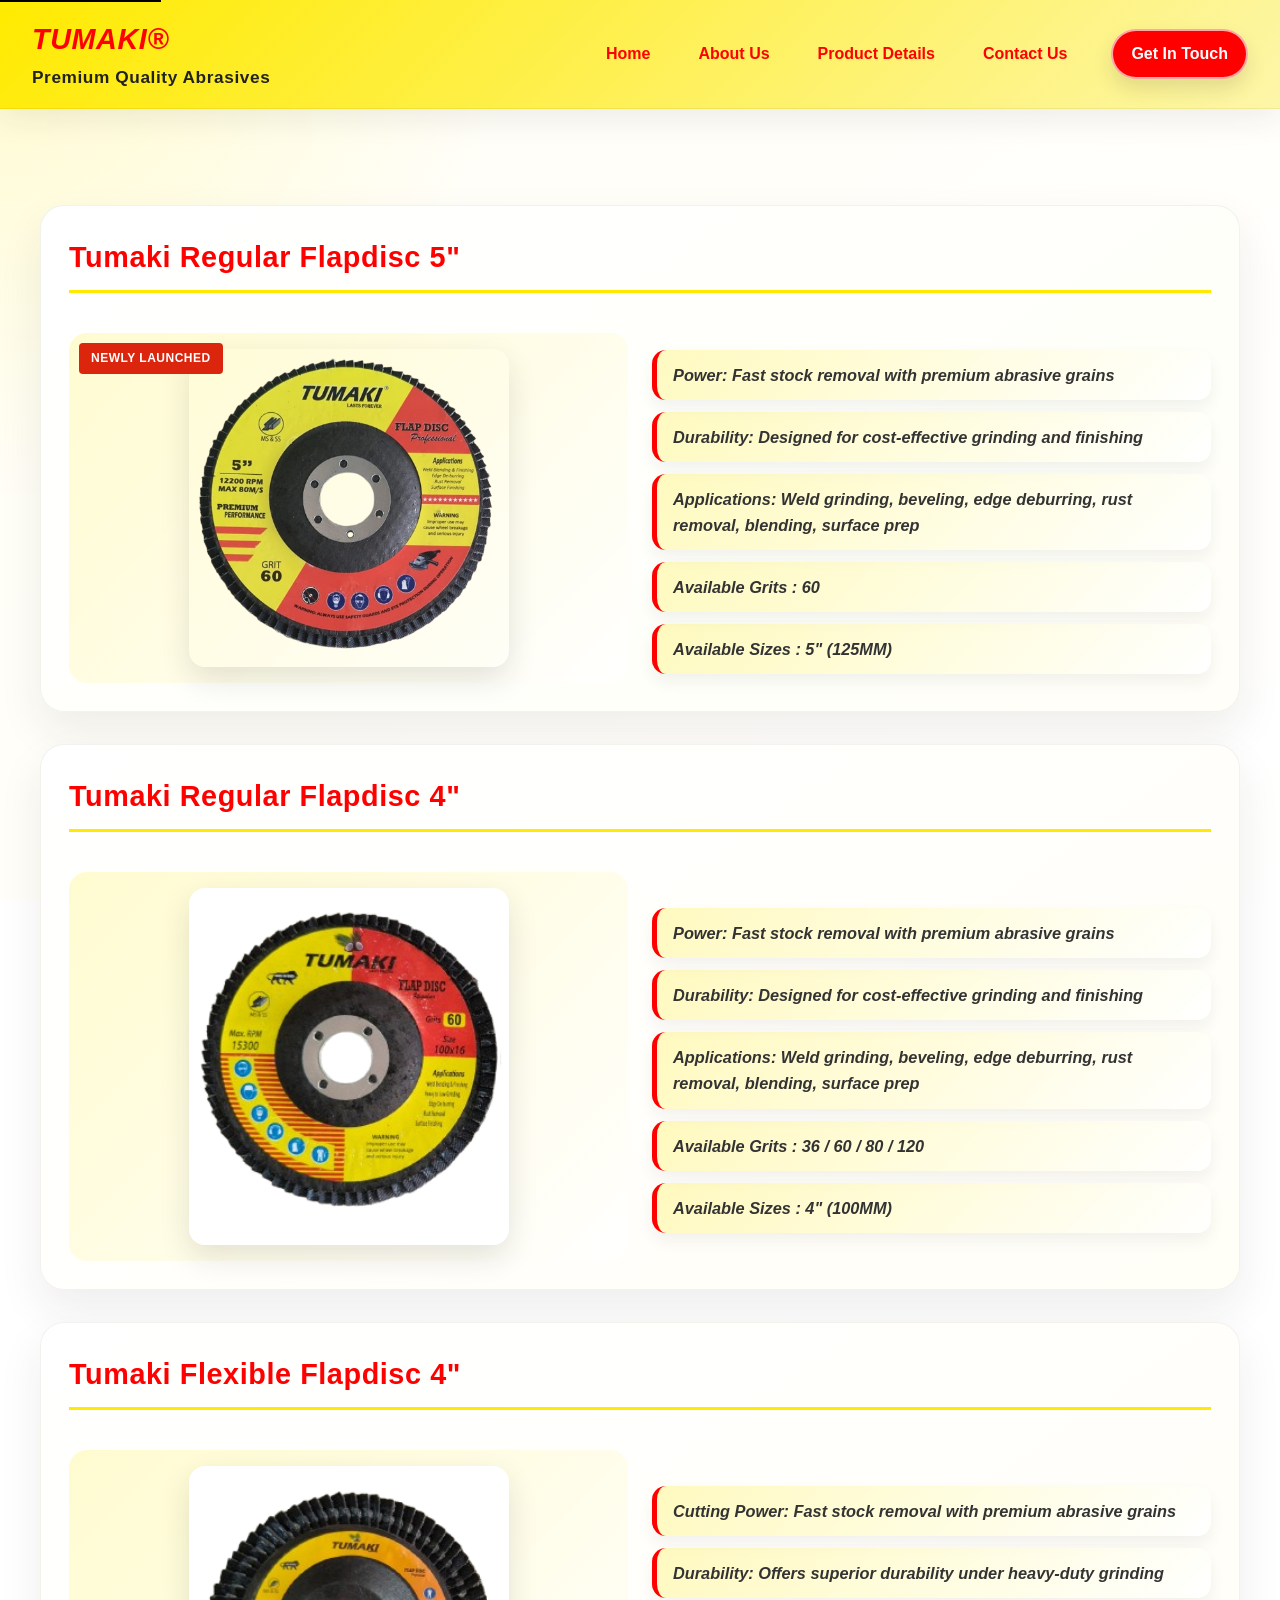
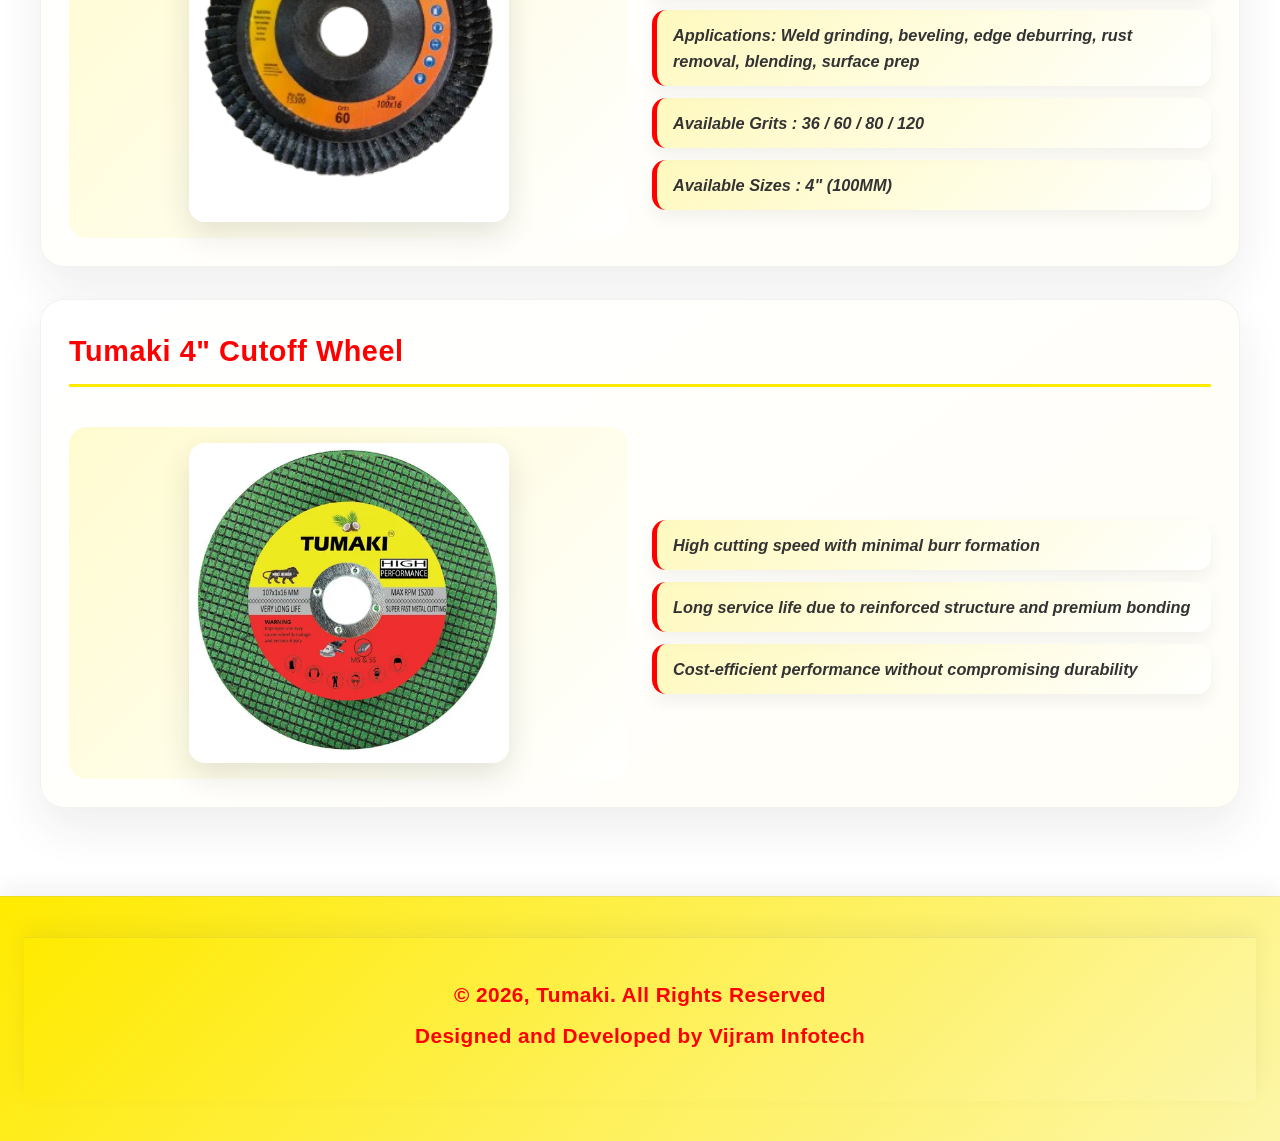
<file: index.html>
<!DOCTYPE html>
<html lang="en">

<head>
    <meta charset="UTF-8">
    <meta name="viewport" content="width=device-width, initial-scale=1.0">
    <meta name="description" content="Tumaki - Premium quality abrasives">
    <meta name="keywords" content="tumaki, flapdisc, fiber flap disc, 60Grit, 80Grit, 120Grit">
    <meta name="author" content="Vijram Infotech">
    <meta property="og:title" content="Tumaki - Premium quality abrasives">
    <meta property="og:description" content="Tumaki - Premium quality abrasives (4&quot;, 5&quot;, 14&quot; Cutting wheel, 4&quot; and 5&quot; Flap Disc 60Grit, 80Grit, 120Grit ).">
    <meta property="og:url" content="https://tumaki.in/">
    <link rel="canonical" href="https://tumaki.in/">

    <title>Tumaki - Premium quality abrasives</title>

    <!-- Stylesheets -->
    <link rel="stylesheet" href="assets/css/header.css">
    <link rel="stylesheet" href="assets/css/global.css">
    <link rel="stylesheet" href="assets/css/footer.css">

    <!-- Favicons -->
    <link rel="icon" type="image/png" href="assets/images/tumaki.png" sizes="32x32">
    <link rel="apple-touch-icon" href="assets/images/tumaki.png" sizes="180x180">
</head>

<body>
    <a href="#main-content" class="skip-link">Skip to main content</a>

    <header id="header"></header>

    <main id="main-content">
        <!-- Categories Section -->
        <section class="categories" id="categories">
            <div class="container">
                <h3>Tumaki Regular Flapdisc 5"</h3>
                <div class="container-image">
                    <span class="product-badge">NEWLY LAUNCHED</span>
                    <img data-src="assets/images/tumaki5fd.png"
                        src="data:image/svg+xml,%3Csvg xmlns='http://www.w3.org/2000/svg' viewBox='0 0 300 200'%3E%3Crect fill='%23e8e8e8' width='300' height='200'/%3E%3C/svg%3E"
                        alt="Tumaki Regular Flapdisc" loading="lazy">
                </div>
                <div class="container-details">
                    <ul class="container-list">
                        <li><i> Power: Fast stock removal with premium abrasive grains</i></li>
                        <li><i> Durability: Designed for cost‑effective grinding and finishing</i></li>
                        <li><i> Applications: Weld grinding, beveling, edge deburring, rust removal, blending,
                                surface
                                prep</i>
                        </li>
                        <li><i> Available Grits : 60 </i></li>
                        <li><i> Available Sizes : 5" (125MM)</i></li>
                    </ul>
                </div>
            </div>

            <div class="container">
                <h3>Tumaki Regular Flapdisc 4"</h3>
                <div class="container-image">
                    <img data-src="assets/images/tumakiregular.png"
                        src="data:image/svg+xml,%3Csvg xmlns='http://www.w3.org/2000/svg' viewBox='0 0 300 200'%3E%3Crect fill='%23e8e8e8' width='300' height='200'/%3E%3C/svg%3E"
                        alt="Tumaki Regular Flapdisc" loading="lazy">
                </div>
                <div class="container-details">
                    <ul class="container-list">
                        <li><i> Power: Fast stock removal with premium abrasive grains</i></li>
                        <li><i> Durability: Designed for cost‑effective grinding and finishing</i></li>
                        <li><i> Applications: Weld grinding, beveling, edge deburring, rust removal, blending,
                                surface
                                prep</i>
                        </li>
                        <li><i> Available Grits : 36 / 60 / 80 / 120 </i></li>
                        <li><i> Available Sizes : 4" (100MM)</i></li>
                    </ul>
                </div>
            </div>

            <div class="container">
                <h3>Tumaki Flexible Flapdisc 4"</h3>
                <div class="container-image">
                    <img data-src="assets/images/tumakiflexible.png"
                        src="data:image/svg+xml,%3Csvg xmlns='http://www.w3.org/2000/svg' viewBox='0 0 300 200'%3E%3Crect fill='%23e8e8e8' width='300' height='200'/%3E%3C/svg%3E"
                        alt="Tumaki Flexible Flapdisc" loading="lazy">
                </div>
                <div class="container-details">
                    <ul class="container-list">
                        <li><i> Cutting Power: Fast stock removal with premium abrasive grains</i></li>
                        <li><i> Durability: Offers superior durability under heavy‑duty grinding</i></li>
                        <li><i> Applications: Weld grinding, beveling, edge deburring, rust removal, blending,
                                surface
                                prep</i>
                        </li>
                        <li><i> Available Grits : 36 / 60 / 80 / 120 </i></li>
                        <li><i> Available Sizes : 4" (100MM)</i></li>
                    </ul>
                </div>
            </div>

            <div class="container">
                <h3>Tumaki 4" Cutoff Wheel</h3>
                <div class="container-image">
                    <img data-src="assets/images/tumaki4inchco.png"
                        src="data:image/svg+xml,%3Csvg xmlns='http://www.w3.org/2000/svg' viewBox='0 0 300 200'%3E%3Crect fill='%23e8e8e8' width='300' height='200'/%3E%3C/svg%3E"
                        alt="Tumaki 4\" Cutoff Wheel" loading="lazy">
                </div>
                <div class="container-details">
                    <ul class="container-list">
                        <li><i> High cutting speed with minimal burr formation</i></li>
                        <li><i> Long service life due to reinforced structure and premium bonding</i></li>
                        <li><i> Cost‑efficient performance without compromising durability</i></li>
                    </ul>
                </div>
            </div>

        </section>
    </main>

    <footer id="footer" class="site-footer"></footer>

    <script src="assets/js/global.js" defer></script>
    <script src="assets/js/slideshow.js" defer></script>
</body>

</html>
</file>
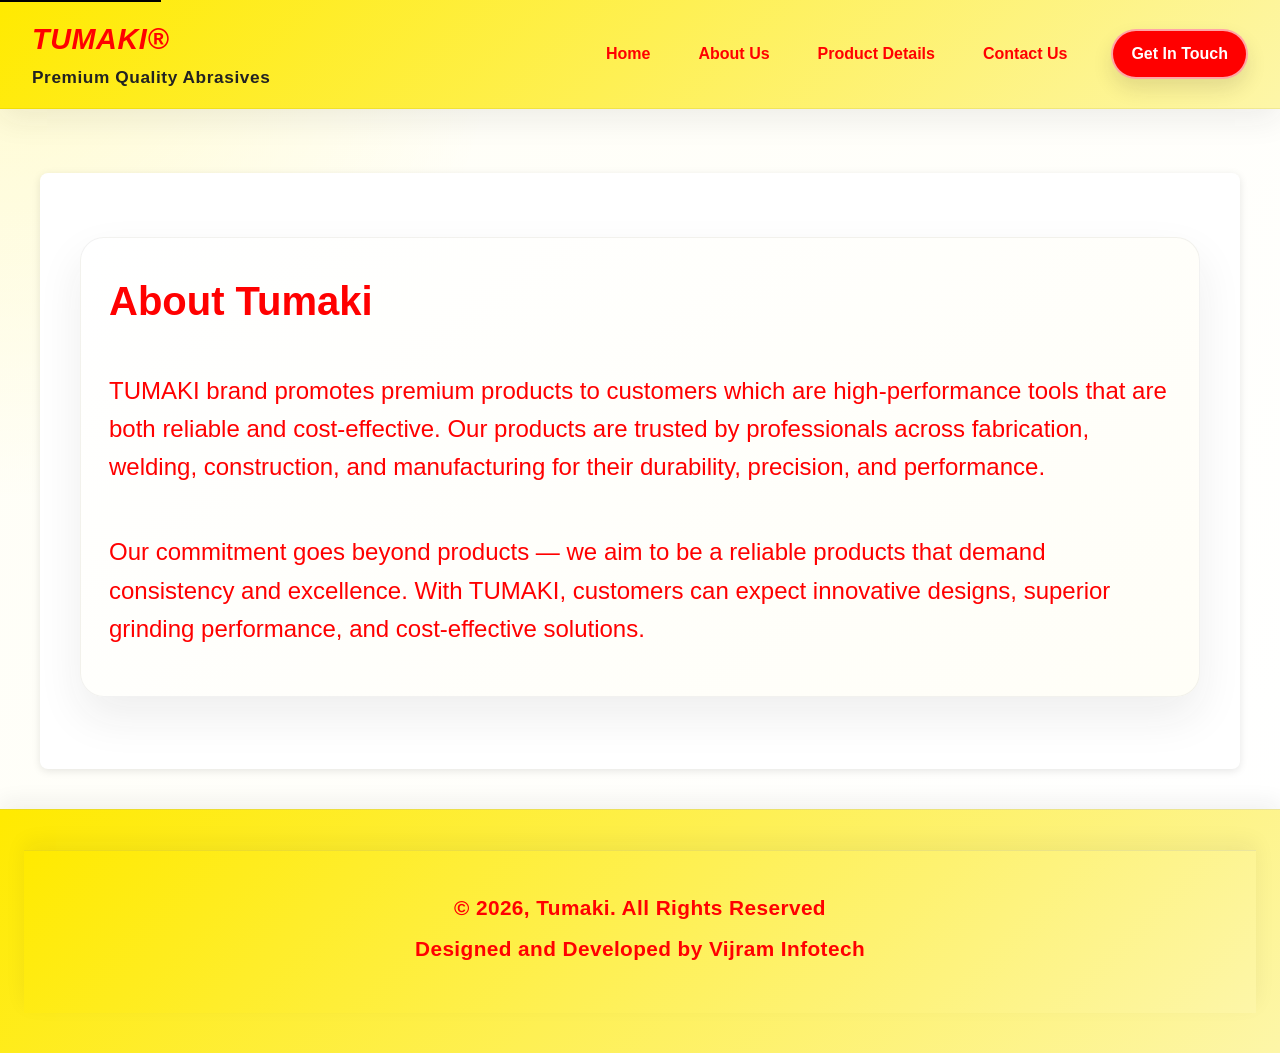
<file: aboutus.html>
<!DOCTYPE html>
<html lang="en">

<head>
    <meta charset="UTF-8">
    <meta name="viewport" content="width=device-width, initial-scale=1.0">
    <meta name="description" content="Tumaki - Premium Quality Abrasives">
    <meta name="author" content="Tumaki Abrasives">
    <meta property="og:title" content="About Tumaki - Premium Quality Abrasives">
    <meta property="og:description" content="Premium Quality abrasives for various applications.">
    <meta property="og:url" content="https://tumaki.in/aboutus.html">
    <link rel="canonical" href="https://tumaki.in/aboutus.html">

    <title>About Us - Tumaki Abrasives | Premium Quality Abrasives</title>

    <!-- Stylesheets -->
    <link rel="stylesheet" href="assets/css/global.css">
    <link rel="stylesheet" href="assets/css/header.css">
    <link rel="stylesheet" href="assets/css/footer.css">

    <!-- Favicons -->
    <link rel="icon" type="image/png" href="assets/images/tumaki.png" sizes="32x32">
    <link rel="apple-touch-icon" href="assets/images/tumaki.png" sizes="180x180">
</head>

<body>
    <a href="#main-content" class="skip-link">Skip to main content</a>

    <header id="header"></header>

    <main id="main-content">
        <section class="about-us">
            <div class="container">
                <h1>About Tumaki</h1>
                <p>
                    TUMAKI brand promotes premium products to customers which are high‑performance tools that are both
                    reliable and cost‑effective. Our products are trusted by professionals across fabrication, welding,
                    construction, and manufacturing for their durability, precision, and performance.
                </p>
                <p>
                    Our commitment goes beyond products — we aim to be a reliable products that demand consistency and
                    excellence. With TUMAKI, customers can expect innovative designs, superior grinding performance, and
                    cost‑effective solutions.
                </p>
            </div>
        </section>
    </main>

    <footer id="footer" class="site-footer"></footer>

    <script src="assets/js/global.js" defer></script>
</body>

</html>
</file>
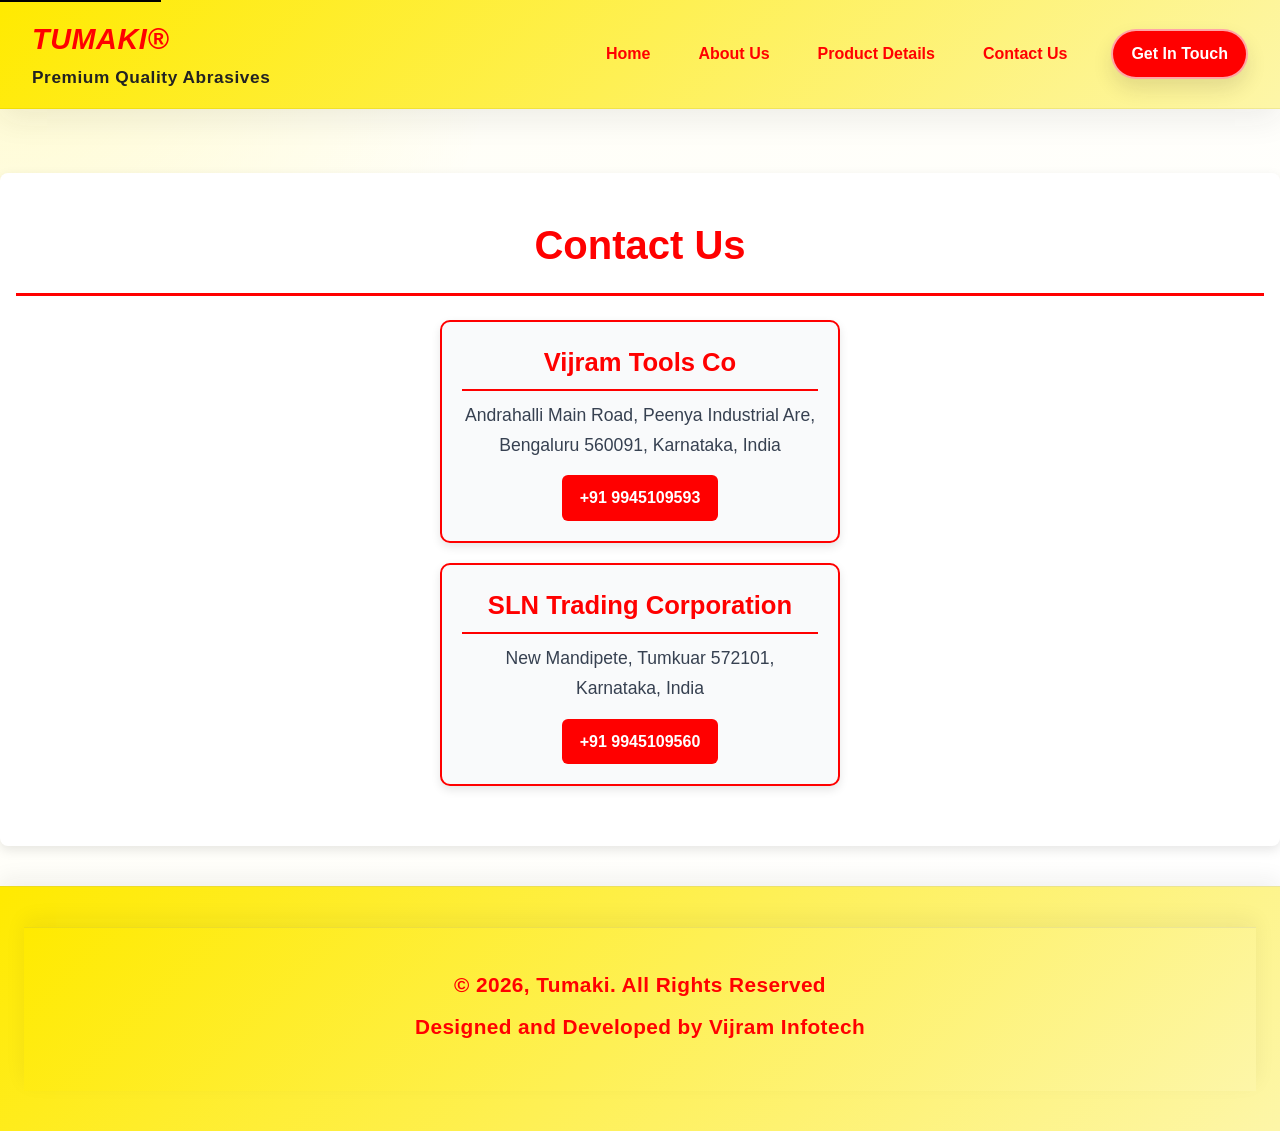
<file: contact.html>
<!DOCTYPE html>
<html lang="en">

<head>
    <meta charset="UTF-8">
    <meta name="viewport" content="width=device-width, initial-scale=1.0">
    <meta name="description"
        content="Contact Vijram Tools Co - Tumaki abrasives in Bengaluru, India. Phone: +91 9945109593 | Email: vijram.sales@gmail.com">
    <meta name="author" content="Vijram Tools Co">
    <meta property="og:title" content="Contact Us - Vijram Tools Co">
    <meta property="og:description"
        content="Get in touch with Vijram Tools Co for Tumaki abrasives in Bengaluru, India. Reach us at +91 9945109593 or email vijram.sales@gmail.com">
    <meta property="og:url" content="https://tumaki.in/contact.html">
    <link rel="canonical" href="https://tumaki.in/contact.html">

    <title>Contact Us - Tumaki Abrasives - Premium Quality Abrasives</title>

    <!-- Stylesheets -->
    <link rel="stylesheet" href="assets/css/global.css">
    <link rel="stylesheet" href="assets/css/header.css">
    <link rel="stylesheet" href="assets/css/footer.css">

    <!-- Favicons -->
    <link rel="icon" type="image/png" href="assets/images/tumaki.png" sizes="32x32">
    <link rel="apple-touch-icon" href="assets/images/tumaki.png" sizes="180x180">
</head>

<body>
    <a href="#main-content" class="skip-link">Skip to main content</a>

    <header id="header"></header>

    <main id="main-content">
        <section class="contact-us">
            <h1>Contact Us</h1>
            <div class="address">
                <h3>Vijram Tools Co</h3>
                <p>Andrahalli Main Road, Peenya Industrial Are, Bengaluru 560091, Karnataka, India</p>
                <a href="tel:+919945109593">+91 9945109593</a>
            </div>
            <div class="address">
                <h3>SLN Trading Corporation</h3>
                <p>New Mandipete, Tumkuar 572101, Karnataka, India</p>
                <a href="tel:+919945109560">+91 9945109560</a>
            </div>
        </section>
    </main>

    <footer id="footer" class="site-footer"></footer>

    <script src="assets/js/global.js" defer></script>
</body>

</html>
</file>
<file: assets/css/header.css>
/* ================================
   HEADER / NAVBAR
   ================================ */
.navbar {
    display: flex;
    justify-content: space-between;
    align-items: center;
    background: linear-gradient(135deg, var(--color-primary) 0%, #fdf6a8 100%);
    padding: 16px 32px;
    color: #222;
    margin-bottom: 24px;
    flex-wrap: nowrap;
    gap: 16px;
    box-shadow: 0 10px 30px rgba(34, 34, 34, 0.08);
    border-bottom: 1px solid rgba(34, 34, 34, 0.06);
}

/* Navigation container */
nav {
    flex: 1;
    display: flex;
    justify-content: flex-end;
    align-items: center;
    gap: var(--spacing-lg);
}

/* Navigation links */
.nav-links {
    list-style: none;
    display: flex;
    gap: var(--spacing-lg);
    margin: 0;
    padding: 0;
    align-items: center;
}

.nav-links li {
    display: flex;
    align-items: center;
}

.nav-links a {
    text-decoration: none;
    color: var(--color-text);
    font-weight: 600;
    padding: 8px 12px;
    border-radius: 999px;
    transition: all var(--transition-speed);
}

.nav-links a:hover,
.nav-links a:focus {
    color: var(--color-text);
    background-color: rgba(255, 255, 255, 0.4);
    transform: translateY(-1px);
}

/* Logo */
.logo {
    font-size: 1.8em;
    font-weight: 800;
    color: var(--color-text);
    flex: 0 1 auto;
    z-index: 101;
    letter-spacing: 0.02em;
}

.logo .subtitle {
    font-size: 0.6em;
    font-weight: 600;
    display: block;
    margin-top: 2px;
    color: var(--color-dark);
}

/* Hamburger Menu */
.menu-toggle {
    display: none;
    background: none;
    border: none;
    color: #fff;
    font-size: 1.5rem;
    cursor: pointer;
    padding: 0;
    width: 40px;
    height: 40px;
    align-items: center;
    justify-content: center;
    z-index: 102;
    transition: all var(--transition-speed);
    margin-left: auto;
}

.menu-toggle:hover,
.menu-toggle:focus {
    transform: scale(1.1);
    outline: 2px solid #fff;
    outline-offset: 2px;
}

.menu-toggle span {
    display: block;
    width: 25px;
    height: 2px;
    background-color: #fff;
    margin: 5px 0;
    transition: all var(--transition-speed);
}

.menu-toggle.active span:nth-child(1) {
    transform: rotate(45deg) translate(10px, 10px);
}

.menu-toggle.active span:nth-child(2) {
    opacity: 0;
}

.menu-toggle.active span:nth-child(3) {
    transform: rotate(-45deg) translate(7px, -7px);
}

/* Navbar button */
.navbar .btn-primary {
    margin-left: var(--spacing-md);
    background-color: var(--color-text);
    color: #fff;
    padding: 10px 18px;
    border-radius: 999px;
    text-decoration: none;
    font-weight: 700;
    transition: all var(--transition-speed);
    flex: 0 1 auto;
    border: 2px solid rgba(255, 255, 255, 0.65);
    box-shadow: 0 10px 20px rgba(34, 34, 34, 0.12);
}

.navbar .btn-primary:hover,
.navbar .btn-primary:focus {
    background-color: #fff;
    color: var(--color-text);
    transform: translateY(-2px);
}

/* ================================
   RESPONSIVE DESIGN
   ================================ */

/* Tablet (768px and below) */
@media (max-width: 768px) {
    .navbar {
        flex-wrap: wrap;
        padding: var(--spacing-md) var(--spacing-lg);
        justify-content: space-between;
        gap: var(--spacing-md);
    }

    .menu-toggle {
        display: flex;
    }

    nav {
        width: 100%;
        order: 3;
        flex: 1 1 100%;
        justify-content: center;
        gap: var(--spacing-md);
        margin-top: var(--spacing-sm);
        max-height: 500px;
        overflow-y: auto;
        transition: all var(--transition-speed);
    }

    .nav-links {
        gap: var(--spacing-md);
        justify-content: center;
        flex-direction: column;
        width: 100%;
    }

    .nav-links li {
        text-align: center;
    }

    .nav-links a {
        font-size: 0.9rem;
        display: block;
        padding: var(--spacing-sm);
    }

    .btn-primary {
        order: 2;
        flex: 0 1 auto;
    }
}

/* Mobile (576px and below) */
@media (max-width: 576px) {
    .navbar {
        padding: var(--spacing-sm) var(--spacing-md);
        gap: var(--spacing-sm);
    }

    .logo {
        font-size: 1.1em;
        order: 1;
    }

    .logo .subtitle {
        font-size: 0.5em;
    }

    .menu-toggle {
        display: block;
        order: 2;
    }

    nav {
        display: none;
        width: calc(100% + var(--spacing-lg));
        margin: 0 -var(--spacing-md);
        padding: var(--spacing-md);
        order: 3;
        flex: 1 1 100%;
        background-color: var(--color-primary-dark);
        gap: var(--spacing-sm);
        margin-top: var(--spacing-sm);
        max-height: 500px;
        overflow-y: auto;
        transition: all var(--transition-speed);
    }


    nav.active {
        display: block;
    }

    .nav-links {
        gap: var(--spacing-sm);
        flex-direction: column;
        width: 100%;
        display: flex;
    }

    .nav-links li {
        text-align: center;
    }

    .nav-links a {
        font-size: 0.85rem;
        padding: var(--spacing-sm);
        border-bottom: 1px solid var(--color-light);
        display: block;
    }

    .nav-links a:last-child {
        border-bottom: none;
    }

    .btn-primary {
        order: 3;
        padding: var(--spacing-xs) var(--spacing-md);
        font-size: 0.85rem;
        width: 100%;
        text-align: center;
        margin-top: var(--spacing-sm);
    }
}
</file>
<file: assets/css/global.css>
/* ================================
   GLOBAL STYLES & VARIABLES
   ================================ */
:root {
    --color-primary: #FFEA00;
    --color-primary-dark: #ffffff;
    --color-dark: #222;
    --color-text: #FF0000;
    --color-light: #FF0000;
    --color-border: #ddd;
    --spacing-xs: 4px;
    --spacing-sm: 8px;
    --spacing-md: 16px;
    --spacing-lg: 24px;
    --spacing-xl: 40px;
    --max-width: 1200px;
    --transition-speed: 0.3s ease;
}

* {
    margin: 0;
    padding: 0;
    box-sizing: border-box;
}

html,
body {
    height: 100%;
    margin: 0;
    display: flex;
    flex-direction: column;
}

body {
    font-family: 'Segoe UI', Tahoma, Geneva, Verdana, sans-serif;
    font-size: 16px;
    line-height: 1.6;
    color: var(--color-text);
    background:
        radial-gradient(circle at top left, rgba(255, 234, 0, 0.16) 0%, transparent 32%),
        linear-gradient(135deg, #fffef5 0%, #ffffff 100%);
    background-attachment: fixed;
}

main {
    flex: 1;
    /* pushes footer down */
}

/* ================================
   ACCESSIBILITY
   ================================ */
.skip-link {
    position: absolute;
    top: -40px;
    left: 0;
    background-color: #000;
    color: #fff;
    padding: 8px;
    text-decoration: none;
    z-index: 100;
}

.skip-link:focus {
    top: 0;
}

a:focus,
button:focus,
input:focus {
    outline: 2px solid var(--color-primary);
    outline-offset: 2px;
}

/* ================================
   TYPOGRAPHY
   ================================ */
h1 {
    font-size: 2.5rem;
    font-weight: 700;
    margin-bottom: var(--spacing-lg);
    color: var(--color-dark);
}

h2 {
    font-size: 2rem;
    font-weight: 600;
    margin-bottom: var(--spacing-lg);
    color: var(--color-primary);
}

h3 {
    font-size: 1.5rem;
    font-weight: 600;
    margin-bottom: var(--spacing-md);
}

h4 {
    font-size: 1.2rem;
    font-weight: 500;
    margin-bottom: var(--spacing-sm);
}

p {
    margin-bottom: var(--spacing-md);
    line-height: 1.7;
}

strong {
    font-weight: 600;
    color: var(--color-dark);
}

/* ================================
   BUTTONS
   ================================ */
.btn-primary,
.btn-secondary {
    display: inline-block;
    padding: 12px 24px;
    border-radius: 999px;
    text-decoration: none;
    font-weight: 700;
    border: 2px solid transparent;
    cursor: pointer;
    transition: all var(--transition-speed);
    font-size: 1rem;
    box-shadow: 0 8px 24px rgba(34, 34, 34, 0.08);
}

.btn-primary {
    background-color: var(--color-text);
    color: #fff;
    border-color: var(--color-text);
}

.btn-primary:hover,
.btn-primary:focus {
    background-color: var(--color-primary);
    color: var(--color-text);
    transform: translateY(-2px);
}

.btn-secondary {
    background-color: var(--color-primary);
    color: var(--color-text);
    border-color: var(--color-primary);
}

.btn-secondary:hover,
.btn-secondary:focus {
    background-color: #fff;
    color: var(--color-text);
    transform: translateY(-2px);
    box-shadow: 0 10px 22px rgba(34, 34, 34, 0.12);
}

/* ================================
   BACK BUTTON
   ================================ */

.back-button {
    display: inline-block;
    flex: 0 0 auto;
    margin: var(--spacing-md) 0;
    margin-left: var(--spacing-md);
    background-color: var(--color-primary);
    color: var(--color-text);
    padding: var(--spacing-sm) var(--spacing-md);
    border-radius: 999px;
    text-decoration: none;
    font-weight: 700;
    transition: all var(--transition-speed);
    box-shadow: 0 8px 20px rgba(34, 34, 34, 0.08);
}

.back-button:hover {
    background-color: #fff;
    transform: translateY(-2px);
    width: 100%;
    height: 500px;
    background-color: #f0f0f0;
    overflow: hidden;
}

.slideshow {
    position: relative;
    width: 100%;
    height: 100%;
}

.slide {
    display: none;
    position: absolute;
    width: 100%;
    height: 100%;
    top: 0;
    left: 0;
}

.slide.active {
    display: block;
    animation: fadeIn 0.5s;
}

@keyframes fadeIn {
    from {
        opacity: 0;
    }

    to {
        opacity: 1;
    }
}

.slide img {
    width: 100%;
    height: auto;
    max-height: 100%;
    object-fit: contain;
    display: block;
    margin: 0 auto;
}

.brand-name {
    position: absolute;
    bottom: 20px;
    left: 50%;
    transform: translateX(-50%);
    max-width: 100%;
    color: #fff;
    background: rgba(0, 0, 0, 0.7);
    padding: 10px 20px;
    text-align: center;
    font-size: 1.3rem;
    font-weight: bold;
    border-radius: 4px;
}

.container {
    gap: 24px;
    display: flex;
    align-items: center;
    margin: 24px auto 32px;
    padding: 28px;
    max-width: 1200px;
    background: linear-gradient(145deg, #ffffff 0%, #fffef7 100%);
    border: 1px solid rgba(34, 34, 34, 0.06);
    border-radius: 24px;
    box-shadow: 0 20px 45px rgba(34, 34, 34, 0.08);
    flex-wrap: wrap;
    min-height: 460px;
    overflow: hidden;
}

.container h3 {
    width: 100%;
    text-align: left;
    font-size: 1.8em;
    margin-bottom: 16px;
    color: var(--color-text);
    border-bottom: 3px solid var(--color-primary);
    padding-bottom: 10px;
    letter-spacing: 0.02em;
}

.container-image {
    flex: 1 1 320px;
    display: flex;
    justify-content: center;
    align-items: center;
    background: linear-gradient(135deg, rgba(255, 234, 0, 0.18), rgba(255, 255, 255, 0.85));
    border-radius: 18px;
    padding: 16px;
    min-height: 220px;
    position: relative;
}

.product-badge {
    position: absolute;
    top: 10px;
    left: 10px;
    background: #db250d;
    color: #fff;
    padding: 6px 12px;
    font-size: 12px;
    font-weight: 700;
    border-radius: 4px;
    z-index: 2;
    letter-spacing: 0.5px;
}

.container-image img {
    width: 100%;
    max-width: 320px;
    height: auto;
    border-radius: 16px;
    object-fit: cover;
    box-shadow: 0 12px 30px rgba(34, 34, 34, 0.12);
}

.container-details {
    flex: 1 1 320px;
    padding: 8px 0 0;
}

.container-list {
    list-style: none;
    padding: 0;
    margin: 0;
    display: grid;
    gap: 12px;
}

.container-list li {
    background: linear-gradient(135deg, rgba(255, 234, 0, 0.24) 0%, rgba(255, 255, 255, 0.96) 100%);
    margin: 0;
    padding: 12px 16px;
    border-left: 5px solid var(--color-text);
    border-radius: 14px;
    font-size: 1.02em;
    font-weight: 600;
    color: #333;
    transition: transform 0.25s ease, box-shadow 0.25s ease;
    box-shadow: 0 8px 16px rgba(34, 34, 34, 0.06);
}

.container-list li:hover {
    transform: translateY(-2px);
    box-shadow: 0 10px 20px rgba(34, 34, 34, 0.1);
}

/* ================================
   CATEGORIES 
   ================================ */
.categories {
    padding: 48px 20px 56px;
    background: transparent;
    text-align: left;
}

.categories h2 {
    color: var(--color-text);
    text-align: center;
    margin-bottom: 8px;
}

.category-grid {
    display: grid;
    grid-template-columns: repeat(auto-fit, minmax(280px, 1fr));
    gap: var(--spacing-lg);
    margin-top: var(--spacing-lg);
    justify-items: center;
    align-items: stretch;
}

.category-card {
    background: var(--color-light);
    border-radius: 8px;
    padding: var(--spacing-lg);
    box-shadow: 0 2px 8px rgba(0, 0, 0, 0.1);
    transition: all var(--transition-speed);
    display: flex;
    flex-direction: column;
    height: 100%;
    width: 100%;
    max-width: 300px;
}

.category-card:hover {
    transform: translateY(-5px);
    box-shadow: 0 8px 16px rgba(0, 0, 0, 0.15);
}

.category-card img {
    width: 100%;
    height: 180px;
    object-fit: contain;
    margin-bottom: var(--spacing-md);
    border-radius: 6px;
    background-color: #fff;
}

.category-card h3 {
    color: var(--color-primary);
    margin-bottom: var(--spacing-sm);
}

.category-card p {
    flex-grow: 1;
    font-size: 0.95rem;
    margin-bottom: var(--spacing-md);
}

/* ================================
   PRODUCT GRID
   ================================ */

.product-section {
    max-width: var(--max-width);
    margin: var(--spacing-xl) auto;
    padding: 0 var(--spacing-md);
}

.product-section h2 {
    text-align: center;
    font-size: 2rem;
    margin-bottom: 30px;
    color: var(--color-primary);
    font-weight: 600;
    letter-spacing: 0.5px;
}

.product-grid {
    display: grid;
    grid-template-columns: repeat(auto-fill, minmax(220px, 1fr));
    gap: var(--spacing-lg);
    margin-bottom: var(--spacing-xl);
    justify-items: center;
    align-items: stretch;
}

.product-item {
    background: #fff;
    border: 1px solid var(--color-border);
    border-radius: 8px;
    padding: var(--spacing-md);
    text-align: center;
    transition: all var(--transition-speed);
    width: 100%;
    max-width: 220px;
    display: flex;
    flex-direction: column;
}

.product-item:hover {
    transform: translateY(-5px);
    box-shadow: 0 4px 12px rgba(0, 0, 0, 0.1);
}

.product-item img {
    width: 100%;
    height: 200px;
    object-fit: contain;
    margin-bottom: var(--spacing-md);
    border-radius: 4px;
    background-color: var(--color-light);
}

.product-item h3 {
    font-size: 1rem;
    color: var(--color-dark);
    line-height: 1.4;
    margin-bottom: var(--spacing-sm);
}

/* ================================
   ABOUT US SECTION
   ================================ */

.about-us {
    background-color: #ffffff;
    padding: var(--spacing-xl);
    margin: var(--spacing-xl);
    border-radius: 8px;
    box-shadow: 0 2px 8px rgba(0, 0, 0, 0.1);
}

.about-us h1 {
    text-align: center;
    color: var(--color-text);
    margin-top: 0;
    margin-bottom: 0.5rem; /* Adjust this value */
}

.about-us p {
    font-size: 1.5rem;
    line-height: 1.6;
    color: var(--color-text);
}

.about-us a {
    color: var(--color-primary);
    text-decoration: none;
}

.about-us a:hover,
.about-us a:focus {
    text-decoration: underline;
}

/* ================================
   CONTACT US SECTION
   ================================ */

.contact-us {
    background-color: #ffffff;
    padding: var(--spacing-xl) var(--spacing-md);
    margin: var(--spacing-xl) auto;
    border-radius: 8px;
    box-shadow: 0 4px 12px rgba(0, 0, 0, 0.1);
}

.contact-us h1 {
    text-align: center;
    color: var(--color-text);
    border-bottom: 3px solid var(--color-text);
    padding-bottom: var(--spacing-md);
    margin-bottom: var(--spacing-lg);
}

.contact-info {
    display: grid;
    grid-template-columns: auto 1fr;
    gap: var(--spacing-md) var(--spacing-lg);
    max-width: 600px;
    margin: 0 auto;
}

.contact-info dt {
    font-weight: bold;
    color: var(--color-dark);
}

.contact-info dd {
    margin: 0;
    color: var(--color-text);
}

.contact-info a {
    color: var(--color-primary);
    text-decoration: none;
    font-weight: bold;
}

.contact-info a:hover,
.contact-info a:focus {
    text-decoration: underline;
}

.address {
  max-width: 400px;
  margin: 20px auto;
  padding: 20px;
  border: 2px solid var(--color-text);
  border-radius: 10px;
  background: #f9fafb;
  box-shadow: 0 4px 10px rgba(0,0,0,0.1);
  text-align: center;          /* Center align content */
}

.address h3 {
  font-size: 1.6em;
  margin-bottom: 10px;
  color: var(--color-text);
  border-bottom: 2px solid var(--color-text);
  padding-bottom: 6px;
}

.address p {
  font-size: 1.1em;
  margin: 10px 0 15px;
  color: #374151;
}

.address a {
  display: inline-block;
  padding: 10px 18px;
  background: var(--color-light);
  color: #fff;
  text-decoration: none;
  border-radius: 6px;
  font-weight: 600;
  transition: background 0.3s ease;
}

.address a:hover {
  background: var(--color-light);
}


/* ================================
   RESPONSIVE DESIGN
   ================================ */

/* Tablet (768px and below) */
@media (max-width: 768px) {
    h1 {
        font-size: 2rem;
    }

    h2 {
        font-size: 1.5rem;
    }

    .category-grid {
        grid-template-columns: repeat(auto-fit, minmax(250px, 1fr));
        gap: var(--spacing-md);
    }

    .product-grid {
        grid-template-columns: repeat(auto-fill, minmax(180px, 1fr));
        gap: var(--spacing-md);
    }

    .hero-image {
        height: 350px;
    }

    .about-us,
    .contact-us {
        padding: var(--spacing-lg) var(--spacing-md);
        margin: var(--spacing-lg) auto;
    }
}

/* Mobile (576px and below) */
@media (max-width: 576px) {
    :root {
        --spacing-xl: 20px;
        --spacing-lg: 16px;
    }

    h1 {
        font-size: 1.5rem;
    }

    h2 {
        font-size: 1.2rem;
    }

    body {
        font-size: 14px;
    }

    .category-grid {
        grid-template-columns: 1fr;
        gap: var(--spacing-md);
    }

    .product-grid {
        grid-template-columns: repeat(auto-fill, minmax(150px, 1fr));
        gap: var(--spacing-sm);
    }

    .product-item {
        padding: var(--spacing-sm);
    }

    .product-item img {
        height: 150px;
    }

    .hero-image {
        height: 250px;
    }

    .brand-name {
        font-size: 1rem;
        padding: 10px;
    }

    .contact-info {
        grid-template-columns: 1fr;
        gap: var(--spacing-sm);
    }
}

/* Tablet (768px and below) */
@media (max-width: 768px) {
    .back-button {
        margin-left: var(--spacing-sm);
        /* smaller left margin */
        margin-top: var(--spacing-sm);
        font-size: 0.95rem;
        padding: var(--spacing-sm) var(--spacing-md);
    }
}

/* Mobile (576px and below) */
@media (max-width: 576px) {
    .back-button {
        display: block;
        /* full row */
        width: 100%;
        /* button spans full width */
        margin: var(--spacing-sm) 0;
        /* vertical spacing only */
        text-align: center;
        /* center text inside button */
        font-size: 0.9rem;
        padding: var(--spacing-sm);
    }
}

/* ==========================
   Tablet (≤992px)
========================== */
@media (max-width: 992px) {

    .container {
        padding: 18px;
        gap: 18px;
        height: auto;
    }

    .container-image img {
        max-width: 300px;
    }

    .container-details {
        padding: 20px;
        overflow-y: visible;
    }
}

/* ==========================
   Mobile (768px and below)
========================== */
@media (max-width: 768px) {

    .container {
        display: flex;
        flex-direction: column;
        height: auto;
        margin: 15px;
        padding: 15px;
        gap: 20px;
    }

    .container h3 {
        width: 100%;
        font-size: 1.5rem;
        margin-bottom: 10px;
    }

    .container-image {
        order: 1;
        width: 100%;
        display: flex;
        justify-content: center;
        align-items: center;
    }

    .container-image img {
        width: 100%;
        max-width: 320px;
        height: auto;
    }

    .container-details {
        order: 2;
        width: 100%;
        padding: 0;
        overflow: visible;
    }

    .container-list li {
        font-size: 1rem;
    }
}

/* ==========================
   Small Mobile (480px and below)
========================== */
@media (max-width: 480px) {

    .container {
        margin: 10px;
        padding: 12px;
        gap: 15px;
    }

    .container h3 {
        font-size: 1.3rem;
    }

    .container-image img {
        max-width: 100%;
    }

    .container-list li {
        font-size: 0.95rem;
        padding: 8px 10px;
    }
}
</file>
<file: assets/css/footer.css>
/* Footer Styling */
.site-footer {
    background: linear-gradient(135deg, var(--color-primary) 0%, #fdf6a8 100%);
    color: var(--color-text);
    padding: 40px 24px;
    margin-top: auto;
    border-top: 1px solid rgba(34, 34, 34, 0.08);
    box-shadow: 0 -8px 20px rgba(34, 34, 34, 0.06);
}

.footer-container {
    max-width: 1200px;
    margin: 0 auto;
    display: flex;
    justify-content: center;
    align-items: center;
    flex-wrap: wrap;
    gap: 40px;
}

.footer-copyrights {
    flex: 1;
    min-width: 250px;
    text-align: center;
}

.footer-copyrights h4,h5 {
    margin: 0 0 8px 0;
    font-size: 1.3em;
    font-weight: 700;
    color: var(--color-text);
    letter-spacing: 0.02em;
}

.footer-link {
    display: inline-block;
    color: #0b5fff;
    text-decoration: underline;
    font-weight: 700;
    cursor: pointer;
    pointer-events: auto;
    position: relative;
    z-index: 2;
}

.footer-link:hover,
.footer-link:focus {
    color: var(--color-dark);
    text-decoration-thickness: 2px;
}

.footer-copyrights a {
    color: var(--color-text);
    text-decoration: none;
    font-weight: 600;
}

.footer-copyrights a:hover,
.footer-copyrights a:focus {
    color: var(--color-dark);
    text-decoration: underline;
}

/* Tablet Responsive (768px and below) */
@media (max-width: 768px) {
    .site-footer {
        padding: 30px 20px;
    }
    
    .footer-container {
        flex-direction: column;
        gap: 30px;
        align-items: center;
        text-align: center;
    }
    
    .footer-copyrights {
        text-align: center;
    }
    
    .footer-copyrights p {
        font-size: 0.9em;
    }

}

/* Mobile Responsive (576px and below) */
@media (max-width: 576px) {
    .site-footer {
        padding: 20px 15px;
    }
    
    .footer-company h3 {
        font-size: 1.1em;
        margin-bottom: 10px;
    }
    
    .footer-company p {
        font-size: 0.85em;
        margin: 5px 0;
    }
    
    .footer-brands h4 {
        font-size: 1em;
        margin-bottom: 15px;
    }
    
    .brand-logos {
        gap: 10px;
    }
    
    .brand-logos img {
        max-width: 50px;
        max-height: 40px;
    }
}
</file>
